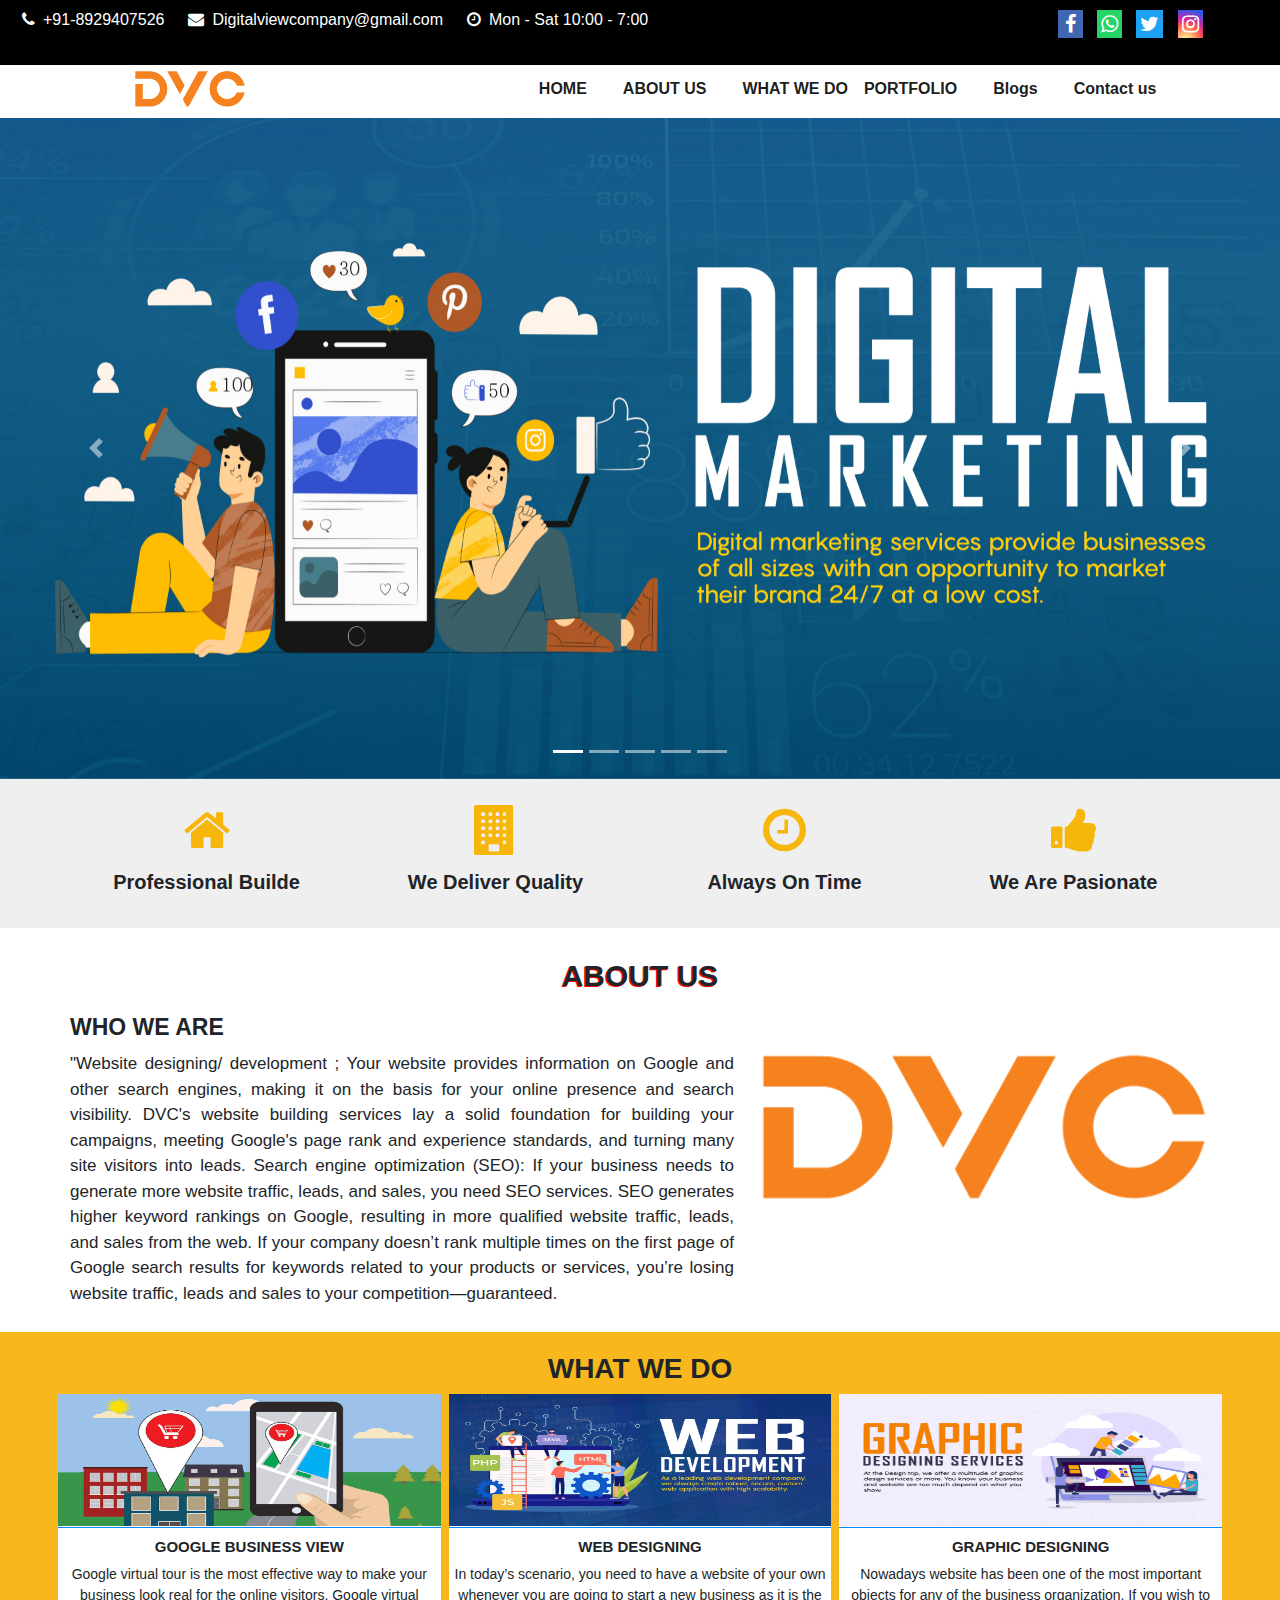
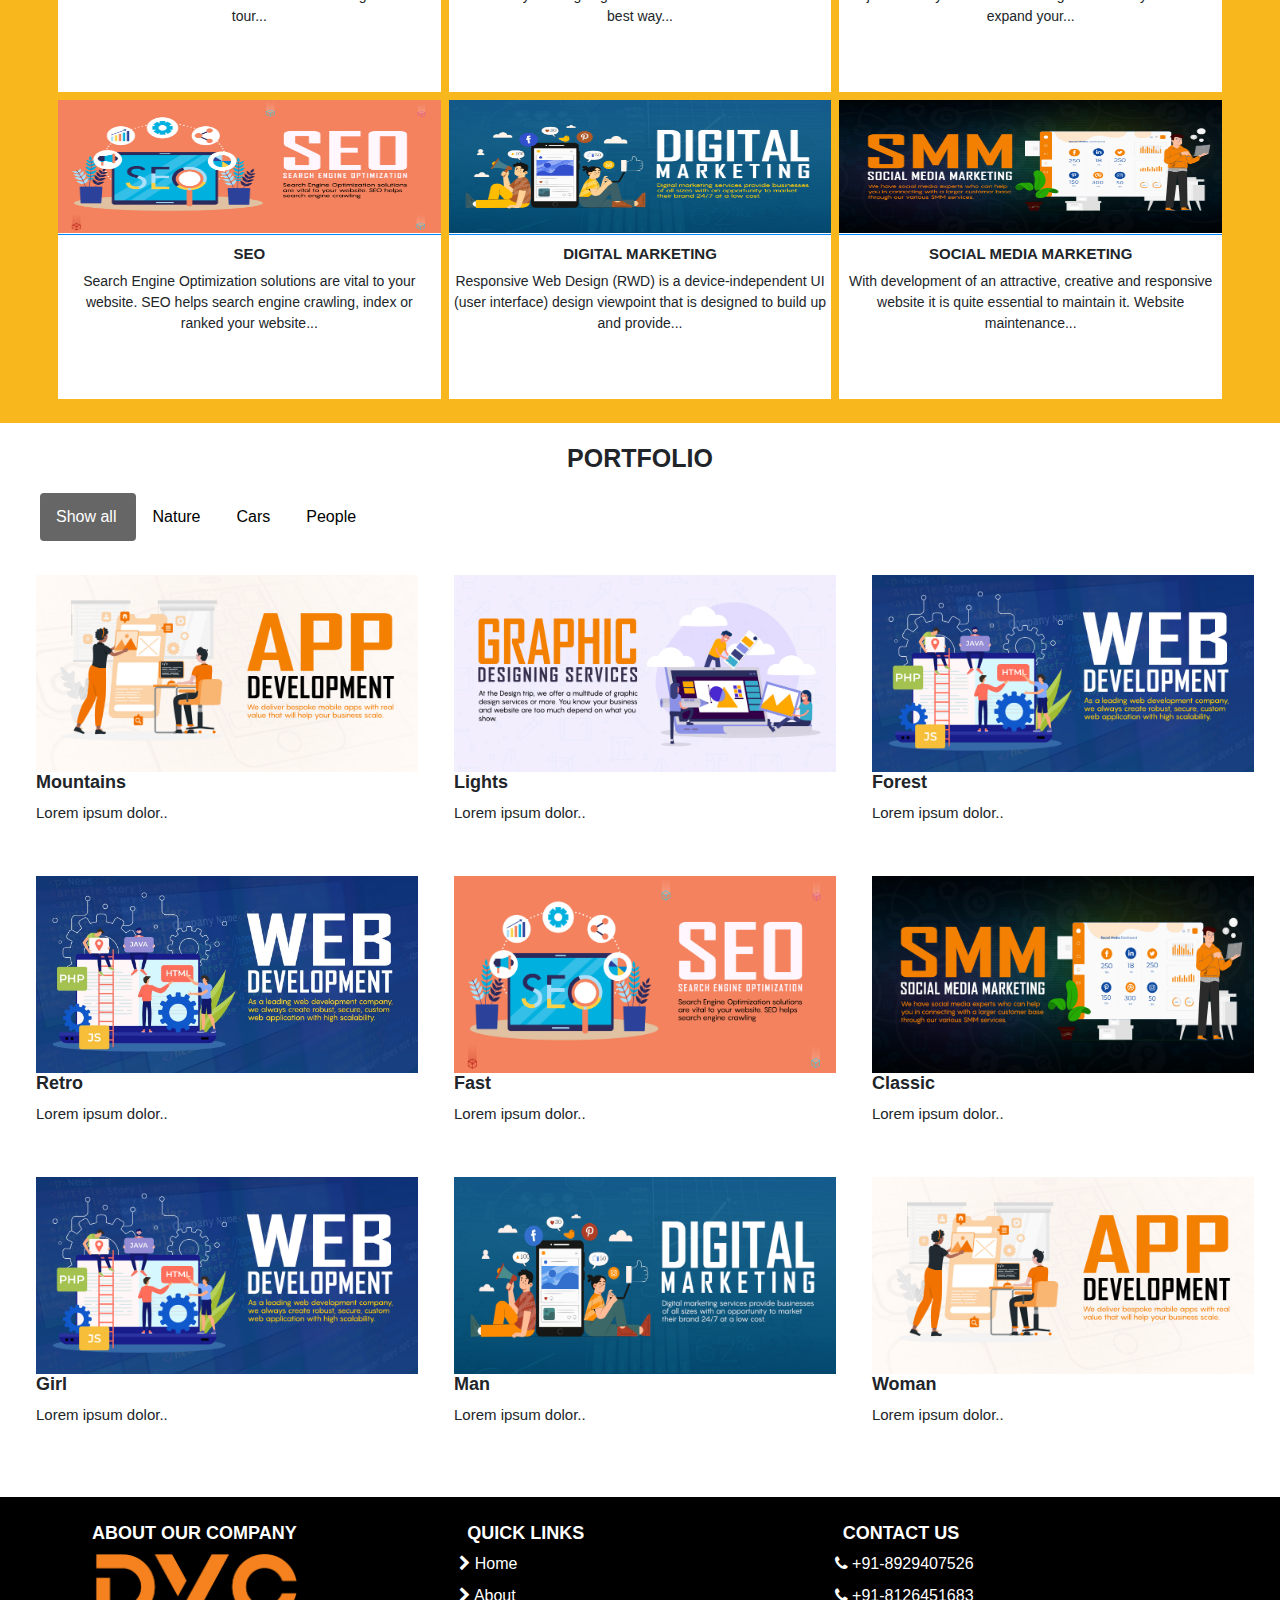
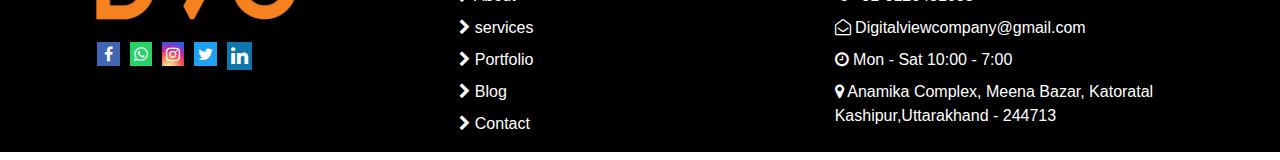
<file: index.html>
<!DOCTYPE html>
<html lang="en">

<head>
    <meta charset="UTF-8">
    <meta http-equiv="X-UA-Compatible" content="IE=edge">
    <meta name="viewport" content="width=device-width, initial-scale=1.0">
    <title>Digital View Company</title>
    <link rel="icon" href="img\dvc-logo-1.png">
    <link rel="stylesheet" href="https://cdnjs.cloudflare.com/ajax/libs/font-awesome/4.7.0/css/font-awesome.min.css">
    <!-- <link rel="stylesheet" href="https://cdnjs.cloudflare.com/ajax/libs/font-awesome/6.0.0-beta3/css/all.min.css"> -->
    <link rel="stylesheet" href="https://unpkg.com/aos@next/dist/aos.css" />
    <link rel="stylesheet" href="css\bootstrap.css">
    <link rel="stylesheet" href="css\style.css">
    <link rel="stylesheet" href="css\style-media.css">
</head>

<body>
    <!------------------- top contact------------------- -->
    <div class="container-fluid fixed-top pt-2 top-con">
        <div class="row d-flex">
            <div class="col contact1">
                <p>
                    <span class="pr-4"><a href=""><i class="fa fa-phone mr-2"></i>+91-8929407526</a></span>
                    <span class="pr-4"><a href=""><i class="fa fa-envelope mr-2"></i>Digitalviewcompany@gmail.com</a></span>
                    <span><a href=""><i class="fa fa-clock-o mr-2"></i>Mon - Sat 10:00 - 7:00 </a></span>
                </p>
            </div>
            <div class="col contact2">
                <p>
                    <span class="px-3"><a href=""><i class="fa fa-facebook-f"></i></a></span>
                    <span class="px-3"><a href=""><i class="fa fa-whatsapp"></i></a></span>
                    <span class="px-3"><a href=""><i class="fa fa-twitter"></i></a></span>
                    <span class="px-3"><a href=""><i class="fa fa-instagram"></i></a></span>
                    <span class="px-3"><a href=""><i class="fa fa-linkedin-in"></i></a></span>
                </p>
            </div>
        </div>
        <div class="row hidden-row">
            <p class="contact-icon">
                <span><i class="fa fa-facebook-f"></i></span>
                <span><i class="fa fa-whatsapp"></i></span>
                <span><i class="fa fa-twitter"></i></span>
                <span><i class="fa fa-instagram"></i></span>
                <span><i class="fa fa-linkedin-in"></i></span>
            </p>
        </div>
    </div>
    <!-------------- navbar ------------------------->
    <nav class="navbar fixed-top navbar-expand-lg navbar-light p-0 d-flex">
        <a class="navbar-brand" href="index.html"><img src="img\dvc-logo-1.png"></a>
        <button class="navbar-toggler" type="button" data-toggle="collapse" data-target="#navbarNavDropdown" aria-controls="navbarNavDropdown" aria-expanded="false" aria-label="Toggle navigation">
          <span class="navbar-toggler-icon"></span>
        </button>
        <div class="collapse navbar-collapse" id="navbarNavDropdown" style="width: 70%;">
            <ul class="navbar-nav">
                <li class="nav-item active navv-li">
                    <a class="nav-link" href="index.html">HOME <span class="sr-only">(current)</span></a>
                </li>
                <li class="nav-item active navv-li">
                    <a class="nav-link" href="about.html">ABOUT US</a>
                </li>
                <li class="nav-item active navv-li">
                    <a class="nav-link" href="what-we-do.html">WHAT WE DO</a>
                </li>
                <li class="nav-item active navv-lir">
                    <a class="nav-link" href="portfolio.html">PORTFOLIO</a>
                </li>
                <li class="nav-item active navv-li">
                    <a class="nav-link" href="Blogs.html">Blogs</a>
                </li>
                <li class="nav-item active navv-li">
                    <a class="nav-link" href="contactus.html">Contact us</a>
                </li>
            </ul>
        </div>
    </nav>
    <!-- ------------------ sliders ------------------->
    <div id="carouselExampleIndicators" class="carousel slide" data-ride="carousel">
        <ol class="carousel-indicators">
            <li data-target="#carouselExampleIndicators" data-slide-to="0" class="active"></li>
            <li data-target="#carouselExampleIndicators" data-slide-to="1"></li>
            <li data-target="#carouselExampleIndicators" data-slide-to="2"></li>
            <li data-target="#carouselExampleIndicators" data-slide-to="3"></li>
            <li data-target="#carouselExampleIndicators" data-slide-to="4"></li>
            <!-- <li data-target="#carouselExampleIndicators" data-slide-to="5"></li> -->
        </ol>
        <div class="carousel-inner">
            <div class="carousel-item active">
                <img class="d-block w-100" src="img\dm.jpg" alt="First slide">
            </div>
            <div class="carousel-item">
                <img class="d-block w-100" src="img\gd.jpg" alt="Second slide">
            </div>
            <div class="carousel-item">
                <img class="d-block w-100" src="img\seo2.jpg" alt="Third slide">
            </div>
            <div class="carousel-item">
                <img class="d-block w-100" src="img\smm.jpg" alt="Fourth slide slide">
            </div>
            <div class="carousel-item ">
                <img class="d-block w-100" src="img\app.jpg" alt="Fifth slide">
            </div>
            <!-- <div class="carousel-item active">
                <img class="d-block w-100" src="img\dm.jpg" alt="First slide">
            </div> -->
        </div>
        <a class="carousel-control-prev" href="#carouselExampleIndicators" role="button" data-slide="prev">
            <span class="carousel-control-prev-icon" aria-hidden="true"></span>
            <span class="sr-only">Previous</span>
        </a>
        <a class="carousel-control-next" href="#carouselExampleIndicators" role="button" data-slide="next">
            <span class="carousel-control-next-icon" aria-hidden="true"></span>
            <span class="sr-only">Next</span>
        </a>
    </div>
    <!------------------- icons below sliders------------------------ -->
    <div class="container-fluid below-slider-icons">
        <div class="container">
            <div class="row d-flex">
                <div class="col">
                    <i class="fa fa-home"></i>
                    <h4>Professional Builde</h4>
                </div>
                <div class="col">
                    <i class="fa fa-building"></i>
                    <h4>We Deliver Quality</h4>
                </div>
                <div class="col">
                    <i class="fa fa-clock-o"></i>
                    <h4>Always On Time</h4>
                </div>
                <div class="col">
                    <i class="fa fa-thumbs-up"></i>
                    <h4>We Are Pasionate</h4>
                </div>
            </div>
        </div>
    </div>
    <!----------------------- About us ------------------------->
    <div class="container-fluid about-contf">
        <div class="container about-c">
            <h4>ABOUT US</h4>
            <h2>WHO WE ARE</h2>
            <p class="lagre-screen">
                <img src="img\dvc-logo-1.png" alt=""> "Website designing/ development ; Your website provides information on Google and other search engines, making it on the basis for your online presence and search visibility. DVC's website building
                services lay a solid foundation for building your campaigns, meeting Google's page rank and experience standards, and turning many site visitors into leads. Search engine optimization (SEO): If your business needs to generate more website
                traffic, leads, and sales, you need SEO services. SEO generates higher keyword rankings on Google, resulting in more qualified website traffic, leads, and sales from the web. If your company doesn’t rank multiple times on the first page
                of Google search results for keywords related to your products or services, you’re losing website traffic, leads and sales to your competition—guaranteed.
            </p>
            <div class="row small-screen">
                <!-- <div class="col-md-6 sm1">
                    <img src="img\dvc-logo-1.png" alt="">
                </div> -->
                <div class="col-md-12 sm2">
                    <p>"Website designing/ development ; Your website provides information on Google and other search engines, making it on the basis for your online presence and search visibility. DVC's website building services lay a solid foundation for
                        building your campaigns, meeting Google's page rank and experience standards, and turning many site visitors into leads. Search engine optimization (SEO): If your business needs to generate more website traffic, leads, and sales,
                        you need SEO services. SEO generates higher keyword rankings on Google, resulting in more qualified website traffic, leads, and sales from the web. If your company doesn’t rank multiple times on the first page of Google search
                        results for keywords related to your products or services, you’re losing website traffic, leads and sales to your competition—guaranteed.
                    </p>
                </div>
            </div>
        </div>
    </div>
    <!-- ----------what we do----------------------------- -->
    <div class="container-fluid what-we-do">
        <div class="container">
            <h4>WHAT WE DO</h4>
            <div class="row what-we what-we1 gx-4 mb-3">
                <div class="col px-0">
                    <img src="img\map.jpg" alt="">
                    <h2>GOOGLE BUSINESS VIEW</h2>
                    <p>Google virtual tour is the most effective way to make your business look real for the online visitors. Google virtual tour...</p>
                </div>
                <div class="col  px-0">
                    <img src="img\IMG-20220203-WA0001.jpg" alt="">
                    <h2>WEB DESIGNING</h2>
                    <p>In today’s scenario, you need to have a website of your own whenever you are going to start a new business as it is the best way...</p>
                </div>
                <div class="col  px-0">
                    <img src="img\gd.jpg" alt="">
                    <h2>GRAPHIC DESIGNING</h2>
                    <p>Nowadays website has been one of the most important objects for any of the business organization. If you wish to expand your...

                    </p>
                </div>
            </div>
            <div class="row what-we gx-4">
                <div class="col  px-0">
                    <img src="img\seo2.jpg" alt="">
                    <h2>SEO</h2>
                    <p>Search Engine Optimization solutions are vital to your website. SEO helps search engine crawling, index or ranked your website...</p>
                </div>
                <div class="col  px-0">
                    <img src="img\dm.jpg" alt="">
                    <h2>DIGITAL MARKETING</h2>
                    <p>Responsive Web Design (RWD) is a device-independent UI (user interface) design viewpoint that is designed to build up and provide...</p>
                </div>
                <div class="col px-0">
                    <img src="img\smm.jpg" alt="">
                    <h2>SOCIAL MEDIA MARKETING</h2>
                    <p>
                        With development of an attractive, creative and responsive website it is quite essential to maintain it. Website maintenance...

                    </p>
                </div>
            </div>
        </div>
    </div>
    <!----------------- gallery----------------- -->
    <div class="container-fluid px-5 gallery">
        <h2>PORTFOLIO</h2>
        <div id="myBtnContainer">
            <button class="btn active" onclick="filterSelection('all')"> Show all</button>
            <button class="btn" onclick="filterSelection('nature')"> Nature</button>
            <button class="btn" onclick="filterSelection('cars')"> Cars</button>
            <button class="btn" onclick="filterSelection('people')"> People</button>
        </div>

        <!-- Portfolio Gallery Grid -->
        <div class="row Portfolio-Gallery">
            <div class="column nature">
                <div class="content">
                    <img src="img\app.jpg" alt="Mountains" style="width:100%">
                    <h4>Mountains</h4>
                    <p>Lorem ipsum dolor..</p>
                </div>
            </div>
            <div class="column nature">
                <div class="content">
                    <img src="img\gd.jpg" alt="Lights" style="width:100%">
                    <h4>Lights</h4>
                    <p>Lorem ipsum dolor..</p>
                </div>
            </div>
            <div class="column nature">
                <div class="content">
                    <img src="img\wd2.jpg" alt="Nature" style="width:100%">
                    <h4>Forest</h4>
                    <p>Lorem ipsum dolor..</p>
                </div>
            </div>

            <div class="column cars">
                <div class="content">
                    <img src="img\IMG-20220203-WA0001.jpg" alt="Car" style="width:100%">
                    <h4>Retro</h4>
                    <p>Lorem ipsum dolor..</p>
                </div>
            </div>
            <div class="column cars">
                <div class="content">
                    <img src="img\seo2.jpg" alt="Car" style="width:100%">
                    <h4>Fast</h4>
                    <p>Lorem ipsum dolor..</p>
                </div>
            </div>
            <div class="column cars">
                <div class="content">
                    <img src="img\smm.jpg" alt="Car" style="width:100%">
                    <h4>Classic</h4>
                    <p>Lorem ipsum dolor..</p>
                </div>
            </div>

            <div class="column people">
                <div class="content">
                    <img src="img\wd2.jpg" alt="People" style="width:100%">
                    <h4>Girl</h4>
                    <p>Lorem ipsum dolor..</p>
                </div>
            </div>
            <div class="column people">
                <div class="content">
                    <img src="img\dm-2.jpg" alt="People" style="width:100%">
                    <h4>Man</h4>
                    <p>Lorem ipsum dolor..</p>
                </div>
            </div>
            <div class="column people">
                <div class="content">
                    <img src="img\app.jpg" alt="People" style="width:100%">
                    <h4>Woman</h4>
                    <p>Lorem ipsum dolor..</p>
                </div>
            </div>
            <!-- END GRID -->
        </div>
    </div>
    <!------------------------- FOOTER------------------ -->
    <div class="container-fluid foot">
        <div class="container">
            <div class="row ">
                <div class="col-md-4 fabout">
                    <h6>ABOUT OUR COMPANY</h6>
                    <img src="img\dvc-logo-1.png" width="90%">
                    <div class="social-icons">
                        <a href="#"> <i class="fa fa-facebook-f"></i></a>
                        <a href="#"> <i class="fa fa-whatsapp"></i></a>
                        <a href="#"> <i class="fa fa-instagram"></i></a>
                        <a href="#"> <i class="fa fa-twitter"></i></a>
                        <a href="#"> <i class="fa fa-linkedin"></i></a>
                    </div>
                    <!-- <div class="row d-flex">
                        <div class="col">
                            <a href="#"> <i class="fa fa-facebook-f"></i></a>
                        </div>
                        <div class="col">
                            <a href="#"> <i class="fa fa-whatsapp"></i></a>
                        </div>
                        <div class="col">
                            <a href="#"> <i class="fa fa-instagram"></i>
                            </a>
                        </div>
                        <div class="col">
                            <a href="#"> <i class="fa fa-twitter"></i>
                            </a>
                        </div>
                        <div class="col">
                            <a href="#"> <i class="fa fa-linkedin"></i>
                            </a>
                        </div>
                    </div> -->
                </div>
                <div class="col-md-4 fabout">
                    <h6>QUICK LINKS</h6>
                    <div class="row"><a href="#"><i class="fa fa-chevron-right"></i> Home</a></div>
                    <div class="row"><a href="#"><i class="fa fa-chevron-right"></i> About</a></div>
                    <div class="row"><a href="#"><i class="fa fa-chevron-right"></i> services</a></div>
                    <div class="row"><a href="#"><i class="fa fa-chevron-right"></i> Portfolio</a></div>
                    <div class="row"> <a href="#"><i class="fa fa-chevron-right"></i> Blog</a></div>
                    <div class="row"> <a href="#"><i class="fa fa-chevron-right"></i> Contact</a></div>

                </div>
                <div class="col-md-4 fabout">
                    <h6>CONTACT US</h6>
                    <div class="row">
                        <a href="#"><i class="fa fa-phone"></i> +91-8929407526</a>
                    </div>
                    <div class="row">
                        <a href="#"><i class="fa fa-phone"></i> +91-8126451683</a>
                    </div>
                    <div class="row">
                        <a href="#"><i class="fa fa-envelope-open-o"></i> Digitalviewcompany@gmail.com</a>
                    </div>
                    <div class="row">
                        <a href="#"><i class="fa fa-clock-o"></i> Mon - Sat 10:00 - 7:00</a>
                    </div>
                    <div class="row">
                        <a href="#"><i class="fa fa-map-marker"></i> Anamika Complex, Meena Bazar, Katoratal Kashipur,Uttarakhand - 244713</a>
                    </div>
                </div>
                <!-- <div class="col-md-3 fabout">
                    <h6>HELP DESK</h6>
                    <img src="img\QR.jpg" alt="">
                </div> -->
            </div>
        </div>
    </div>
</body>
<script src="js\jquery.js"></script>
<script src="js\bootstrap.js"></script>
<script src="js\main.js"></script>

</html>
</file>
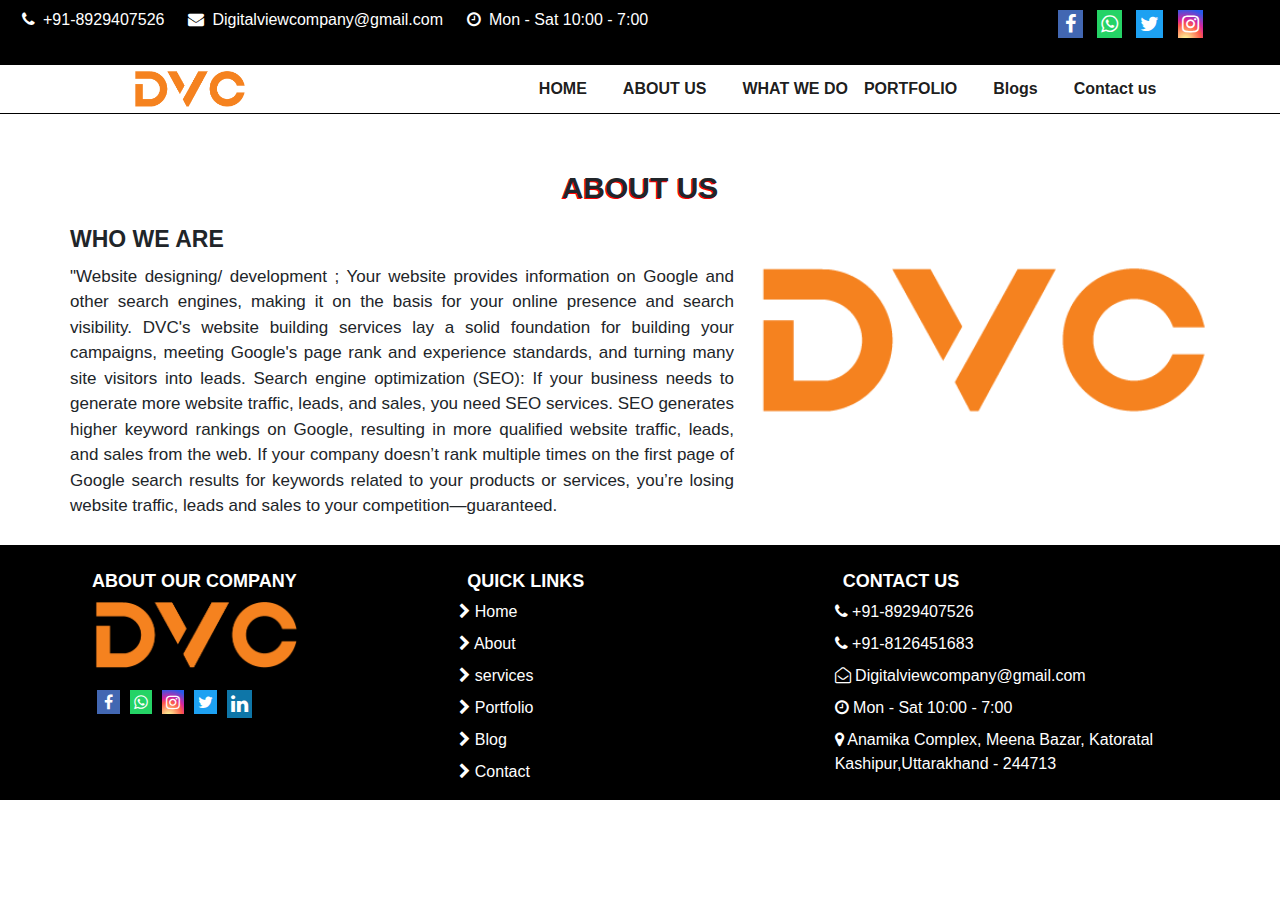
<file: about.html>
<!DOCTYPE html>
<html lang="en">

<head>
    <meta charset="UTF-8">
    <meta http-equiv="X-UA-Compatible" content="IE=edge">
    <meta name="viewport" content="width=device-width, initial-scale=1.0">
    <title>About us</title>
    <link rel="icon" href="img\dvc-logo-1.png">
    <link rel="stylesheet" href="https://cdnjs.cloudflare.com/ajax/libs/font-awesome/4.7.0/css/font-awesome.min.css">
    <!-- <link rel="stylesheet" href="https://cdnjs.cloudflare.com/ajax/libs/font-awesome/6.0.0-beta3/css/all.min.css"> -->
    <link rel="stylesheet" href="https://unpkg.com/aos@next/dist/aos.css" />
    <link rel="stylesheet" href="css\bootstrap.css">
    <link rel="stylesheet" href="css\style.css">
    <link rel="stylesheet" href="css\style-media.css">
    <link rel="stylesheet" href="css\about.css">
</head>

<body>
    <!------------------- top contact------------------- -->
    <div class="container-fluid fixed-top pt-2 top-con">
        <div class="row d-flex">
            <div class="col contact1">
                <p>
                    <span class="pr-4"><a href=""><i class="fa fa-phone mr-2"></i>+91-8929407526</a></span>
                    <span class="pr-4"><a href=""><i class="fa fa-envelope mr-2"></i>Digitalviewcompany@gmail.com</a></span>
                    <span><a href=""><i class="fa fa-clock-o mr-2"></i>Mon - Sat 10:00 - 7:00 </a></span>
                </p>
            </div>
            <div class="col contact2">
                <p>
                    <span class="px-3"><a href=""><i class="fa fa-facebook-f"></i></a></span>
                    <span class="px-3"><a href=""><i class="fa fa-whatsapp"></i></a></span>
                    <span class="px-3"><a href=""><i class="fa fa-twitter"></i></a></span>
                    <span class="px-3"><a href=""><i class="fa fa-instagram"></i></a></span>
                    <span class="px-3"><a href=""><i class="fa fa-linkedin-in"></i></a></span>
                </p>
            </div>
        </div>
        <div class="row hidden-row">
            <p class="contact-icon">
                <span><i class="fa fa-facebook-f"></i></span>
                <span><i class="fa fa-whatsapp"></i></span>
                <span><i class="fa fa-twitter"></i></span>
                <span><i class="fa fa-instagram"></i></span>
                <span><i class="fa fa-linkedin-in"></i></span>
            </p>
        </div>
    </div>
    <!-------------- navbar ------------------------->
    <nav class="navbar fixed-top navbar-expand-lg navbar-light p-0 d-flex">
        <a class="navbar-brand" href="index.html"><img src="img\dvc-logo-1.png"></a>
        <button class="navbar-toggler" type="button" data-toggle="collapse" data-target="#navbarNavDropdown" aria-controls="navbarNavDropdown" aria-expanded="false" aria-label="Toggle navigation">
          <span class="navbar-toggler-icon"></span>
        </button>
        <div class="collapse navbar-collapse" id="navbarNavDropdown" style="width: 70%;">
            <ul class="navbar-nav">
                <li class="nav-item active navv-li">
                    <a class="nav-link" href="index.html">HOME <span class="sr-only">(current)</span></a>
                </li>
                <li class="nav-item active navv-li">
                    <a class="nav-link" href="about.html">ABOUT US</a>
                </li>
                <li class="nav-item active navv-li">
                    <a class="nav-link" href="what-we-do.html">WHAT WE DO</a>
                </li>
                <li class="nav-item active navv-lir">
                    <a class="nav-link" href="portfolio.html">PORTFOLIO</a>
                </li>
                <li class="nav-item active navv-li">
                    <a class="nav-link" href="Blogs.html">Blogs</a>
                </li>
                <li class="nav-item active navv-li">
                    <a class="nav-link" href="contactus.html">Contact us</a>
                </li>
            </ul>
        </div>
    </nav>
    <!----------------------- About us ------------------------->
    <div class="container-fluid about-contf">
        <div class="container about-c">
            <h4>ABOUT US</h4>
            <h2>WHO WE ARE</h2>
            <p class="lagre-screen">
                <img src="img\dvc-logo-1.png" alt=""> "Website designing/ development ; Your website provides information on Google and other search engines, making it on the basis for your online presence and search visibility. DVC's website building
                services lay a solid foundation for building your campaigns, meeting Google's page rank and experience standards, and turning many site visitors into leads. Search engine optimization (SEO): If your business needs to generate more website
                traffic, leads, and sales, you need SEO services. SEO generates higher keyword rankings on Google, resulting in more qualified website traffic, leads, and sales from the web. If your company doesn’t rank multiple times on the first page
                of Google search results for keywords related to your products or services, you’re losing website traffic, leads and sales to your competition—guaranteed.
            </p>
            <div class="row small-screen">
                <!-- <div class="col-md-6 sm1">
                    <img src="img\dvc-logo-1.png" alt="">
                </div> -->
                <div class="col-md-12 sm2">
                    <p>"Website designing/ development ; Your website provides information on Google and other search engines, making it on the basis for your online presence and search visibility. DVC's website building services lay a solid foundation for
                        building your campaigns, meeting Google's page rank and experience standards, and turning many site visitors into leads. Search engine optimization (SEO): If your business needs to generate more website traffic, leads, and sales,
                        you need SEO services. SEO generates higher keyword rankings on Google, resulting in more qualified website traffic, leads, and sales from the web. If your company doesn’t rank multiple times on the first page of Google search
                        results for keywords related to your products or services, you’re losing website traffic, leads and sales to your competition—guaranteed.
                    </p>
                </div>
            </div>
        </div>
    </div>
    <!------------------------- FOOTER------------------ -->
    <div class="container-fluid foot">
        <div class="container">
            <div class="row ">
                <div class="col-md-4 fabout">
                    <h6>ABOUT OUR COMPANY</h6>
                    <img src="img\dvc-logo-1.png" width="90%">
                    <div class="social-icons">
                        <a href="#"> <i class="fa fa-facebook-f"></i></a>
                        <a href="#"> <i class="fa fa-whatsapp"></i></a>
                        <a href="#"> <i class="fa fa-instagram"></i></a>
                        <a href="#"> <i class="fa fa-twitter"></i></a>
                        <a href="#"> <i class="fa fa-linkedin"></i></a>
                    </div>
                    <!-- <div class="row d-flex">
                    <div class="col">
                        <a href="#"> <i class="fa fa-facebook-f"></i></a>
                    </div>
                    <div class="col">
                        <a href="#"> <i class="fa fa-whatsapp"></i></a>
                    </div>
                    <div class="col">
                        <a href="#"> <i class="fa fa-instagram"></i>
                        </a>
                    </div>
                    <div class="col">
                        <a href="#"> <i class="fa fa-twitter"></i>
                        </a>
                    </div>
                    <div class="col">
                        <a href="#"> <i class="fa fa-linkedin"></i>
                        </a>
                    </div>
                </div> -->
                </div>
                <div class="col-md-4 fabout">
                    <h6>QUICK LINKS</h6>
                    <div class="row"><a href="#"><i class="fa fa-chevron-right"></i> Home</a></div>
                    <div class="row"><a href="#"><i class="fa fa-chevron-right"></i> About</a></div>
                    <div class="row"><a href="#"><i class="fa fa-chevron-right"></i> services</a></div>
                    <div class="row"><a href="#"><i class="fa fa-chevron-right"></i> Portfolio</a></div>
                    <div class="row"> <a href="#"><i class="fa fa-chevron-right"></i> Blog</a></div>
                    <div class="row"> <a href="#"><i class="fa fa-chevron-right"></i> Contact</a></div>

                </div>
                <div class="col-md-4 fabout">
                    <h6>CONTACT US</h6>
                    <div class="row">
                        <a href="#"><i class="fa fa-phone"></i> +91-8929407526</a>
                    </div>
                    <div class="row">
                        <a href="#"><i class="fa fa-phone"></i> +91-8126451683</a>
                    </div>
                    <div class="row">
                        <a href="#"><i class="fa fa-envelope-open-o"></i> Digitalviewcompany@gmail.com</a>
                    </div>
                    <div class="row">
                        <a href="#"><i class="fa fa-clock-o"></i> Mon - Sat 10:00 - 7:00</a>
                    </div>
                    <div class="row">
                        <a href="#"><i class="fa fa-map-marker"></i> Anamika Complex, Meena Bazar, Katoratal Kashipur,Uttarakhand - 244713</a>
                    </div>
                </div>
                <!-- <div class="col-md-3 fabout">
                <h6>HELP DESK</h6>
                <img src="img\QR.jpg" alt="">
            </div> -->
            </div>
        </div>
    </div>
</body>
<script src="js\jquery.js"></script>
<script src="js\bootstrap.js"></script>
<script src="js\main.js"></script>

</html>
</file>
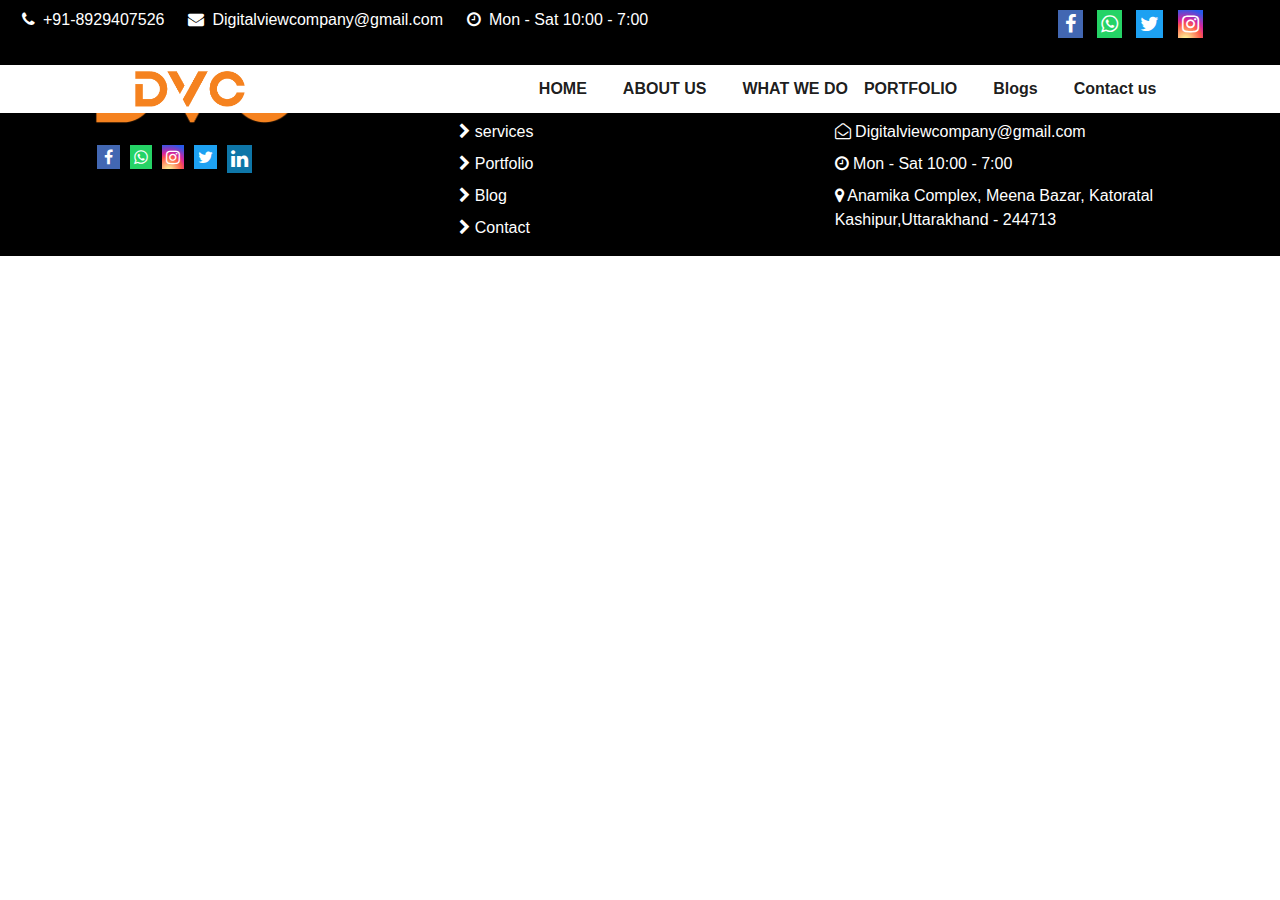
<file: contactus.html>
<!DOCTYPE html>
<html lang="en">

<head>
    <meta charset="UTF-8">
    <meta http-equiv="X-UA-Compatible" content="IE=edge">
    <meta name="viewport" content="width=device-width, initial-scale=1.0">
    <title>Contact us</title>
    <link rel="icon" href="img\dvc-logo-1.png">
    <link rel="stylesheet" href="https://cdnjs.cloudflare.com/ajax/libs/font-awesome/4.7.0/css/font-awesome.min.css">
    <!-- <link rel="stylesheet" href="https://cdnjs.cloudflare.com/ajax/libs/font-awesome/6.0.0-beta3/css/all.min.css"> -->
    <link rel="stylesheet" href="https://unpkg.com/aos@next/dist/aos.css" />
    <link rel="stylesheet" href="css\bootstrap.css">
    <link rel="stylesheet" href="css\style.css">
    <link rel="stylesheet" href="css\style-media.css">
</head>

<body>
    <!------------------- top contact------------------- -->
    <div class="container-fluid fixed-top pt-2 top-con">
        <div class="row d-flex">
            <div class="col contact1">
                <p>
                    <span class="pr-4"><a href=""><i class="fa fa-phone mr-2"></i>+91-8929407526</a></span>
                    <span class="pr-4"><a href=""><i class="fa fa-envelope mr-2"></i>Digitalviewcompany@gmail.com</a></span>
                    <span><a href=""><i class="fa fa-clock-o mr-2"></i>Mon - Sat 10:00 - 7:00 </a></span>
                </p>
            </div>
            <div class="col contact2">
                <p>
                    <span class="px-3"><a href=""><i class="fa fa-facebook-f"></i></a></span>
                    <span class="px-3"><a href=""><i class="fa fa-whatsapp"></i></a></span>
                    <span class="px-3"><a href=""><i class="fa fa-twitter"></i></a></span>
                    <span class="px-3"><a href=""><i class="fa fa-instagram"></i></a></span>
                    <span class="px-3"><a href=""><i class="fa fa-linkedin-in"></i></a></span>
                </p>
            </div>
        </div>
        <div class="row hidden-row">
            <p class="contact-icon">
                <span><i class="fa fa-facebook-f"></i></span>
                <span><i class="fa fa-whatsapp"></i></span>
                <span><i class="fa fa-twitter"></i></span>
                <span><i class="fa fa-instagram"></i></span>
                <span><i class="fa fa-linkedin-in"></i></span>
            </p>
        </div>
    </div>
    <!-------------- navbar ------------------------->
    <nav class="navbar fixed-top navbar-expand-lg navbar-light p-0 d-flex">
        <a class="navbar-brand" href="index.html"><img src="img\dvc-logo-1.png"></a>
        <button class="navbar-toggler" type="button" data-toggle="collapse" data-target="#navbarNavDropdown" aria-controls="navbarNavDropdown" aria-expanded="false" aria-label="Toggle navigation">
          <span class="navbar-toggler-icon"></span>
        </button>
        <div class="collapse navbar-collapse" id="navbarNavDropdown" style="width: 70%;">
            <ul class="navbar-nav">
                <li class="nav-item active navv-li">
                    <a class="nav-link" href="index.html">HOME <span class="sr-only">(current)</span></a>
                </li>
                <li class="nav-item active navv-li">
                    <a class="nav-link" href="about.html">ABOUT US</a>
                </li>
                <li class="nav-item active navv-li">
                    <a class="nav-link" href="what-we-do.html">WHAT WE DO</a>
                </li>
                <li class="nav-item active navv-lir">
                    <a class="nav-link" href="portfolio.html">PORTFOLIO</a>
                </li>
                <li class="nav-item active navv-li">
                    <a class="nav-link" href="Blogs.html">Blogs</a>
                </li>
                <li class="nav-item active navv-li">
                    <a class="nav-link" href="contactus.html">Contact us</a>
                </li>
            </ul>
        </div>
    </nav>
    <!------------------------- FOOTER------------------ -->
    <div class="container-fluid foot">
        <div class="container">
            <div class="row ">
                <div class="col-md-4 fabout">
                    <h6>ABOUT OUR COMPANY</h6>
                    <img src="img\dvc-logo-1.png" width="90%">
                    <div class="social-icons">
                        <a href="#"> <i class="fa fa-facebook-f"></i></a>
                        <a href="#"> <i class="fa fa-whatsapp"></i></a>
                        <a href="#"> <i class="fa fa-instagram"></i></a>
                        <a href="#"> <i class="fa fa-twitter"></i></a>
                        <a href="#"> <i class="fa fa-linkedin"></i></a>
                    </div>
                    <!-- <div class="row d-flex">
                        <div class="col">
                            <a href="#"> <i class="fa fa-facebook-f"></i></a>
                        </div>
                        <div class="col">
                            <a href="#"> <i class="fa fa-whatsapp"></i></a>
                        </div>
                        <div class="col">
                            <a href="#"> <i class="fa fa-instagram"></i>
                            </a>
                        </div>
                        <div class="col">
                            <a href="#"> <i class="fa fa-twitter"></i>
                            </a>
                        </div>
                        <div class="col">
                            <a href="#"> <i class="fa fa-linkedin"></i>
                            </a>
                        </div>
                    </div> -->
                </div>
                <div class="col-md-4 fabout">
                    <h6>QUICK LINKS</h6>
                    <div class="row"><a href="#"><i class="fa fa-chevron-right"></i> Home</a></div>
                    <div class="row"><a href="#"><i class="fa fa-chevron-right"></i> About</a></div>
                    <div class="row"><a href="#"><i class="fa fa-chevron-right"></i> services</a></div>
                    <div class="row"><a href="#"><i class="fa fa-chevron-right"></i> Portfolio</a></div>
                    <div class="row"> <a href="#"><i class="fa fa-chevron-right"></i> Blog</a></div>
                    <div class="row"> <a href="#"><i class="fa fa-chevron-right"></i> Contact</a></div>

                </div>
                <div class="col-md-4 fabout">
                    <h6>CONTACT US</h6>
                    <div class="row">
                        <a href="#"><i class="fa fa-phone"></i> +91-8929407526</a>
                    </div>
                    <div class="row">
                        <a href="#"><i class="fa fa-phone"></i> +91-8126451683</a>
                    </div>
                    <div class="row">
                        <a href="#"><i class="fa fa-envelope-open-o"></i> Digitalviewcompany@gmail.com</a>
                    </div>
                    <div class="row">
                        <a href="#"><i class="fa fa-clock-o"></i> Mon - Sat 10:00 - 7:00</a>
                    </div>
                    <div class="row">
                        <a href="#"><i class="fa fa-map-marker"></i> Anamika Complex, Meena Bazar, Katoratal Kashipur,Uttarakhand - 244713</a>
                    </div>
                </div>
                <!-- <div class="col-md-3 fabout">
                    <h6>HELP DESK</h6>
                    <img src="img\QR.jpg" alt="">
                </div> -->
            </div>
        </div>
    </div>
</body>
<script src="js\jquery.js"></script>
<script src="js\bootstrap.js"></script>
<script src="js\main.js"></script>

</html>
</file>
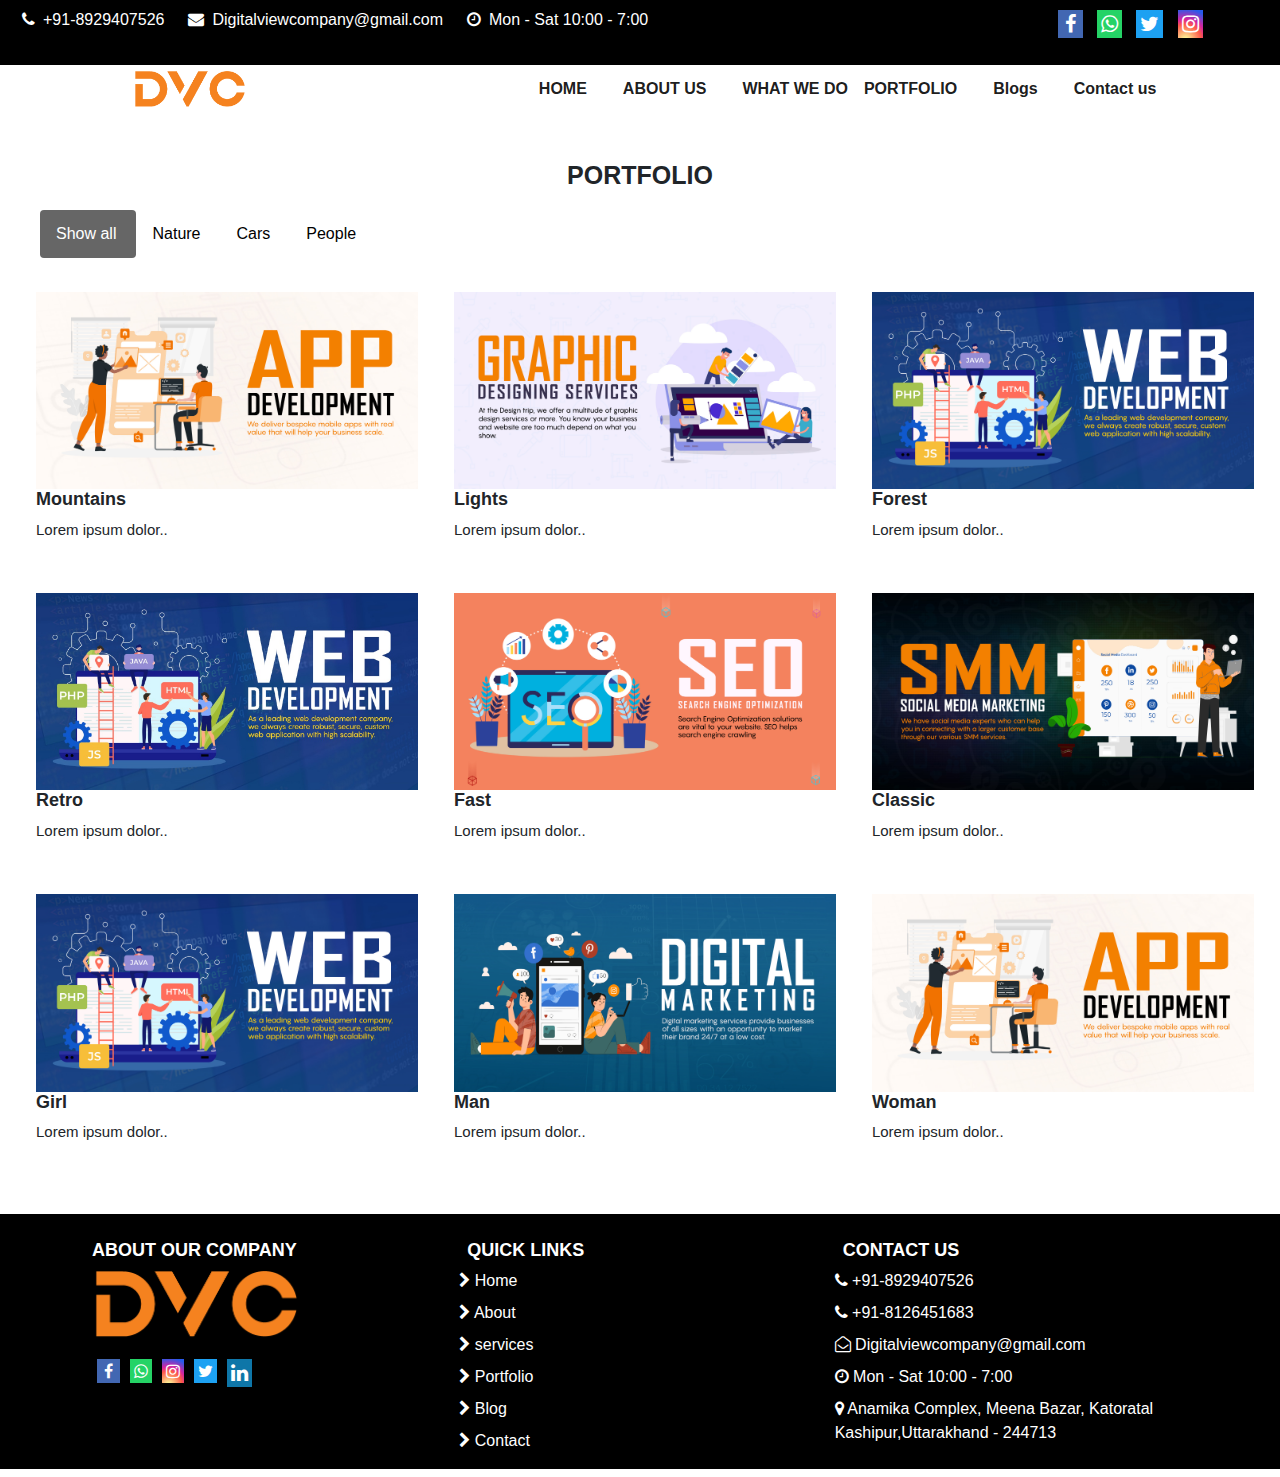
<file: portfolio.html>
<!DOCTYPE html>
<html lang="en">

<head>
    <meta charset="UTF-8">
    <meta http-equiv="X-UA-Compatible" content="IE=edge">
    <meta name="viewport" content="width=device-width, initial-scale=1.0">
    <title>Portfolio</title>
    <link rel="icon" href="img\dvc-logo-1.png">
    <link rel="stylesheet" href="https://cdnjs.cloudflare.com/ajax/libs/font-awesome/4.7.0/css/font-awesome.min.css">
    <!-- <link rel="stylesheet" href="https://cdnjs.cloudflare.com/ajax/libs/font-awesome/6.0.0-beta3/css/all.min.css"> -->
    <link rel="stylesheet" href="https://unpkg.com/aos@next/dist/aos.css" />
    <link rel="stylesheet" href="css\bootstrap.css">
    <link rel="stylesheet" href="css\style.css">
    <link rel="stylesheet" href="css\style-media.css">
    <link rel="stylesheet" href="css\portfolio.css">
</head>

<body>
    <!------------------- top contact------------------- -->
    <div class="container-fluid fixed-top pt-2 top-con">
        <div class="row d-flex">
            <div class="col contact1">
                <p>
                    <span class="pr-4"><a href=""><i class="fa fa-phone mr-2"></i>+91-8929407526</a></span>
                    <span class="pr-4"><a href=""><i class="fa fa-envelope mr-2"></i>Digitalviewcompany@gmail.com</a></span>
                    <span><a href=""><i class="fa fa-clock-o mr-2"></i>Mon - Sat 10:00 - 7:00 </a></span>
                </p>
            </div>
            <div class="col contact2">
                <p>
                    <span class="px-3"><a href=""><i class="fa fa-facebook-f"></i></a></span>
                    <span class="px-3"><a href=""><i class="fa fa-whatsapp"></i></a></span>
                    <span class="px-3"><a href=""><i class="fa fa-twitter"></i></a></span>
                    <span class="px-3"><a href=""><i class="fa fa-instagram"></i></a></span>
                    <span class="px-3"><a href=""><i class="fa fa-linkedin-in"></i></a></span>
                </p>
            </div>
        </div>
        <div class="row hidden-row">
            <p class="contact-icon">
                <span><i class="fa fa-facebook-f"></i></span>
                <span><i class="fa fa-whatsapp"></i></span>
                <span><i class="fa fa-twitter"></i></span>
                <span><i class="fa fa-instagram"></i></span>
                <span><i class="fa fa-linkedin-in"></i></span>
            </p>
        </div>
    </div>
    <!-------------- navbar ------------------------->
    <nav class="navbar fixed-top navbar-expand-lg navbar-light p-0 d-flex">
        <a class="navbar-brand" href="index.html"><img src="img\dvc-logo-1.png"></a>
        <button class="navbar-toggler" type="button" data-toggle="collapse" data-target="#navbarNavDropdown" aria-controls="navbarNavDropdown" aria-expanded="false" aria-label="Toggle navigation">
          <span class="navbar-toggler-icon"></span>
        </button>
        <div class="collapse navbar-collapse" id="navbarNavDropdown" style="width: 70%;">
            <ul class="navbar-nav">
                <li class="nav-item active navv-li">
                    <a class="nav-link" href="index.html">HOME <span class="sr-only">(current)</span></a>
                </li>
                <li class="nav-item active navv-li">
                    <a class="nav-link" href="about.html">ABOUT US</a>
                </li>
                <li class="nav-item active navv-li">
                    <a class="nav-link" href="what-we-do.html">WHAT WE DO</a>
                </li>
                <li class="nav-item active navv-lir">
                    <a class="nav-link" href="portfolio.html">PORTFOLIO</a>
                </li>
                <li class="nav-item active navv-li">
                    <a class="nav-link" href="Blogs.html">Blogs</a>
                </li>
                <li class="nav-item active navv-li">
                    <a class="nav-link" href="contactus.html">Contact us</a>
                </li>
            </ul>
        </div>
    </nav>
    <!----------------- gallery----------------- -->
    <div class="container-fluid px-5 gallery">
        <h2>PORTFOLIO</h2>
        <div id="myBtnContainer">
            <button class="btn active" onclick="filterSelection('all')"> Show all</button>
            <button class="btn" onclick="filterSelection('nature')"> Nature</button>
            <button class="btn" onclick="filterSelection('cars')"> Cars</button>
            <button class="btn" onclick="filterSelection('people')"> People</button>
        </div>

        <!-- Portfolio Gallery Grid -->
        <div class="row Portfolio-Gallery">
            <div class="column nature">
                <div class="content">
                    <img src="img\app.jpg" alt="Mountains" style="width:100%">
                    <h4>Mountains</h4>
                    <p>Lorem ipsum dolor..</p>
                </div>
            </div>
            <div class="column nature">
                <div class="content">
                    <img src="img\gd.jpg" alt="Lights" style="width:100%">
                    <h4>Lights</h4>
                    <p>Lorem ipsum dolor..</p>
                </div>
            </div>
            <div class="column nature">
                <div class="content">
                    <img src="img\wd2.jpg" alt="Nature" style="width:100%">
                    <h4>Forest</h4>
                    <p>Lorem ipsum dolor..</p>
                </div>
            </div>

            <div class="column cars">
                <div class="content">
                    <img src="img\IMG-20220203-WA0001.jpg" alt="Car" style="width:100%">
                    <h4>Retro</h4>
                    <p>Lorem ipsum dolor..</p>
                </div>
            </div>
            <div class="column cars">
                <div class="content">
                    <img src="img\seo2.jpg" alt="Car" style="width:100%">
                    <h4>Fast</h4>
                    <p>Lorem ipsum dolor..</p>
                </div>
            </div>
            <div class="column cars">
                <div class="content">
                    <img src="img\smm.jpg" alt="Car" style="width:100%">
                    <h4>Classic</h4>
                    <p>Lorem ipsum dolor..</p>
                </div>
            </div>

            <div class="column people">
                <div class="content">
                    <img src="img\wd2.jpg" alt="People" style="width:100%">
                    <h4>Girl</h4>
                    <p>Lorem ipsum dolor..</p>
                </div>
            </div>
            <div class="column people">
                <div class="content">
                    <img src="img\dm-2.jpg" alt="People" style="width:100%">
                    <h4>Man</h4>
                    <p>Lorem ipsum dolor..</p>
                </div>
            </div>
            <div class="column people">
                <div class="content">
                    <img src="img\app.jpg" alt="People" style="width:100%">
                    <h4>Woman</h4>
                    <p>Lorem ipsum dolor..</p>
                </div>
            </div>
            <!-- END GRID -->
        </div>
    </div>
    <!------------------------- FOOTER------------------ -->
    <div class="container-fluid foot">
        <div class="container">
            <div class="row ">
                <div class="col-md-4 fabout">
                    <h6>ABOUT OUR COMPANY</h6>
                    <img src="img\dvc-logo-1.png" width="90%">
                    <div class="social-icons">
                        <a href="#"> <i class="fa fa-facebook-f"></i></a>
                        <a href="#"> <i class="fa fa-whatsapp"></i></a>
                        <a href="#"> <i class="fa fa-instagram"></i></a>
                        <a href="#"> <i class="fa fa-twitter"></i></a>
                        <a href="#"> <i class="fa fa-linkedin"></i></a>
                    </div>
                    <!-- <div class="row d-flex">
                        <div class="col">
                            <a href="#"> <i class="fa fa-facebook-f"></i></a>
                        </div>
                        <div class="col">
                            <a href="#"> <i class="fa fa-whatsapp"></i></a>
                        </div>
                        <div class="col">
                            <a href="#"> <i class="fa fa-instagram"></i>
                            </a>
                        </div>
                        <div class="col">
                            <a href="#"> <i class="fa fa-twitter"></i>
                            </a>
                        </div>
                        <div class="col">
                            <a href="#"> <i class="fa fa-linkedin"></i>
                            </a>
                        </div>
                    </div> -->
                </div>
                <div class="col-md-4 fabout">
                    <h6>QUICK LINKS</h6>
                    <div class="row"><a href="#"><i class="fa fa-chevron-right"></i> Home</a></div>
                    <div class="row"><a href="#"><i class="fa fa-chevron-right"></i> About</a></div>
                    <div class="row"><a href="#"><i class="fa fa-chevron-right"></i> services</a></div>
                    <div class="row"><a href="#"><i class="fa fa-chevron-right"></i> Portfolio</a></div>
                    <div class="row"> <a href="#"><i class="fa fa-chevron-right"></i> Blog</a></div>
                    <div class="row"> <a href="#"><i class="fa fa-chevron-right"></i> Contact</a></div>

                </div>
                <div class="col-md-4 fabout">
                    <h6>CONTACT US</h6>
                    <div class="row">
                        <a href="#"><i class="fa fa-phone"></i> +91-8929407526</a>
                    </div>
                    <div class="row">
                        <a href="#"><i class="fa fa-phone"></i> +91-8126451683</a>
                    </div>
                    <div class="row">
                        <a href="#"><i class="fa fa-envelope-open-o"></i> Digitalviewcompany@gmail.com</a>
                    </div>
                    <div class="row">
                        <a href="#"><i class="fa fa-clock-o"></i> Mon - Sat 10:00 - 7:00</a>
                    </div>
                    <div class="row">
                        <a href="#"><i class="fa fa-map-marker"></i> Anamika Complex, Meena Bazar, Katoratal Kashipur,Uttarakhand - 244713</a>
                    </div>
                </div>
                <!-- <div class="col-md-3 fabout">
                    <h6>HELP DESK</h6>
                    <img src="img\QR.jpg" alt="">
                </div> -->
            </div>
        </div>
    </div>
</body>
<script src="js\jquery.js"></script>
<script src="js\bootstrap.js"></script>
<script src="js\main.js"></script>

</html>
</file>
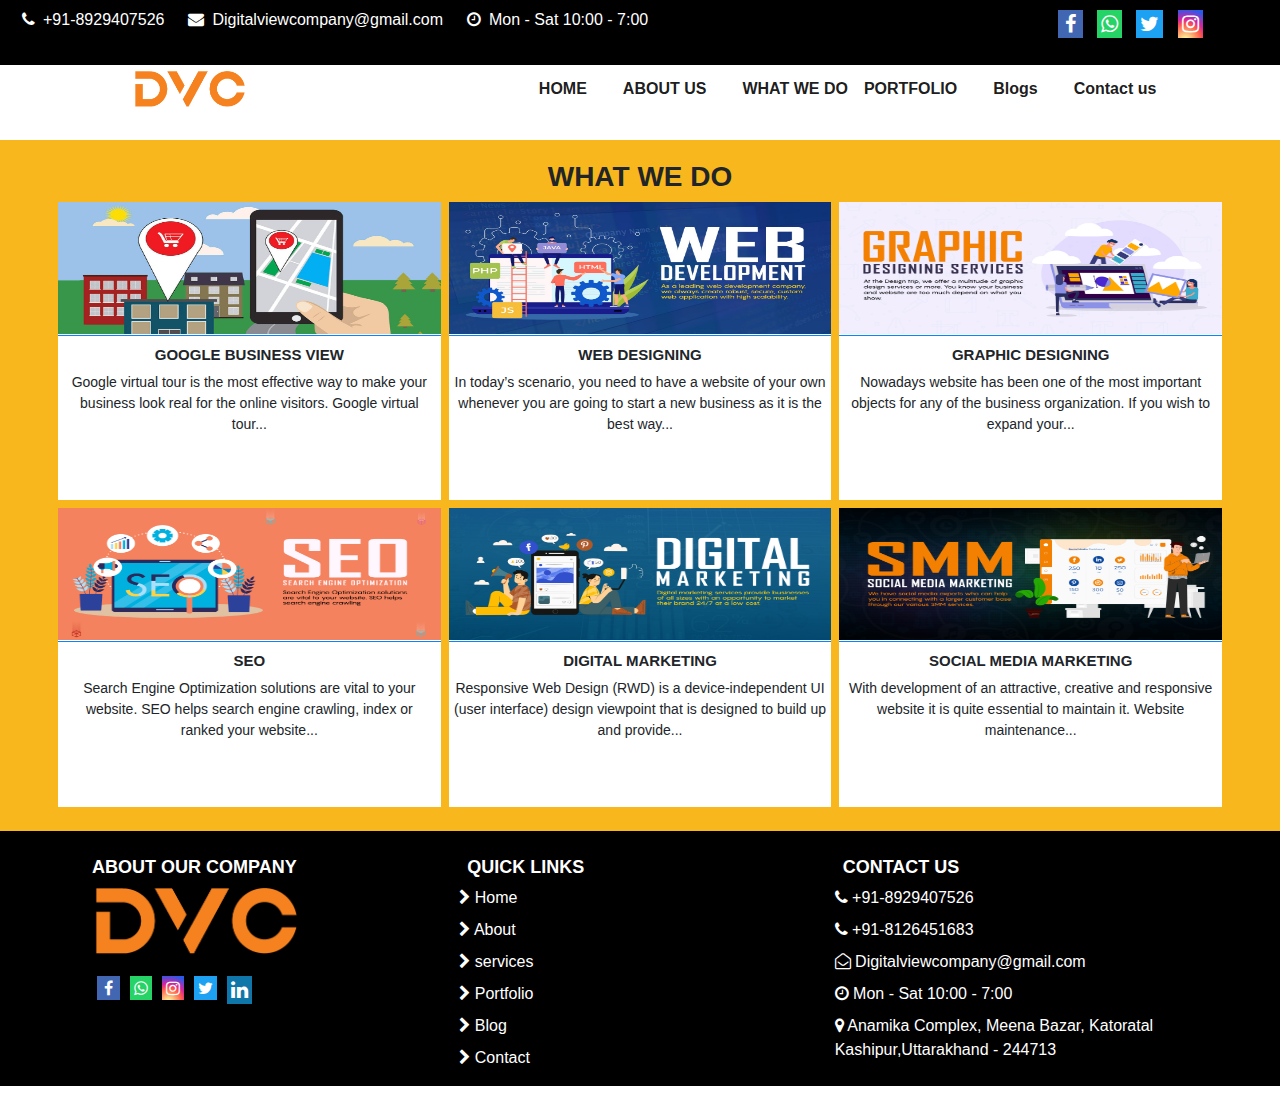
<file: what-we-do.html>
<!DOCTYPE html>
<html lang="en">

<head>
    <meta charset="UTF-8">
    <meta http-equiv="X-UA-Compatible" content="IE=edge">
    <meta name="viewport" content="width=device-width, initial-scale=1.0">
    <title>What we do</title>
    <link rel="icon" href="img\dvc-logo-1.png">
    <link rel="stylesheet" href="https://cdnjs.cloudflare.com/ajax/libs/font-awesome/4.7.0/css/font-awesome.min.css">
    <!-- <link rel="stylesheet" href="https://cdnjs.cloudflare.com/ajax/libs/font-awesome/6.0.0-beta3/css/all.min.css"> -->
    <link rel="stylesheet" href="https://unpkg.com/aos@next/dist/aos.css" />
    <link rel="stylesheet" href="css\bootstrap.css">
    <link rel="stylesheet" href="css\style.css">
    <link rel="stylesheet" href="css\style-media.css">
    <link rel="stylesheet" href="css\what-we-do.css">
</head>

<body>
    <!------------------- top contact------------------- -->
    <div class="container-fluid fixed-top pt-2 top-con">
        <div class="row d-flex">
            <div class="col contact1">
                <p>
                    <span class="pr-4"><a href=""><i class="fa fa-phone mr-2"></i>+91-8929407526</a></span>
                    <span class="pr-4"><a href=""><i class="fa fa-envelope mr-2"></i>Digitalviewcompany@gmail.com</a></span>
                    <span><a href=""><i class="fa fa-clock-o mr-2"></i>Mon - Sat 10:00 - 7:00 </a></span>
                </p>
            </div>
            <div class="col contact2">
                <p>
                    <span class="px-3"><a href=""><i class="fa fa-facebook-f"></i></a></span>
                    <span class="px-3"><a href=""><i class="fa fa-whatsapp"></i></a></span>
                    <span class="px-3"><a href=""><i class="fa fa-twitter"></i></a></span>
                    <span class="px-3"><a href=""><i class="fa fa-instagram"></i></a></span>
                    <span class="px-3"><a href=""><i class="fa fa-linkedin-in"></i></a></span>
                </p>
            </div>
        </div>
        <div class="row hidden-row">
            <p class="contact-icon">
                <span><i class="fa fa-facebook-f"></i></span>
                <span><i class="fa fa-whatsapp"></i></span>
                <span><i class="fa fa-twitter"></i></span>
                <span><i class="fa fa-instagram"></i></span>
                <span><i class="fa fa-linkedin-in"></i></span>
            </p>
        </div>
    </div>
    <!-------------- navbar ------------------------->
    <nav class="navbar fixed-top navbar-expand-lg navbar-light p-0 d-flex">
        <a class="navbar-brand" href="index.html"><img src="img\dvc-logo-1.png"></a>
        <button class="navbar-toggler" type="button" data-toggle="collapse" data-target="#navbarNavDropdown" aria-controls="navbarNavDropdown" aria-expanded="false" aria-label="Toggle navigation">
          <span class="navbar-toggler-icon"></span>
        </button>
        <div class="collapse navbar-collapse" id="navbarNavDropdown" style="width: 70%;">
            <ul class="navbar-nav">
                <li class="nav-item active navv-li">
                    <a class="nav-link" href="index.html">HOME <span class="sr-only">(current)</span></a>
                </li>
                <li class="nav-item active navv-li">
                    <a class="nav-link" href="about.html">ABOUT US</a>
                </li>
                <li class="nav-item active navv-li">
                    <a class="nav-link" href="what-we-do.html">WHAT WE DO</a>
                </li>
                <li class="nav-item active navv-lir">
                    <a class="nav-link" href="portfolio.html">PORTFOLIO</a>
                </li>
                <li class="nav-item active navv-li">
                    <a class="nav-link" href="Blogs.html">Blogs</a>
                </li>
                <li class="nav-item active navv-li">
                    <a class="nav-link" href="contactus.html">Contact us</a>
                </li>
            </ul>
        </div>
    </nav>
    <!-- ----------what we do----------------------------- -->
    <div class="container-fluid what-we-do">
        <div class="container">
            <h4>WHAT WE DO</h4>
            <div class="row what-we what-we1 gx-4 mb-3">
                <div class="col px-0">
                    <img src="img\map.jpg" alt="">
                    <h2>GOOGLE BUSINESS VIEW</h2>
                    <p>Google virtual tour is the most effective way to make your business look real for the online visitors. Google virtual tour...</p>
                </div>
                <div class="col  px-0">
                    <img src="img\IMG-20220203-WA0001.jpg" alt="">
                    <h2>WEB DESIGNING</h2>
                    <p>In today’s scenario, you need to have a website of your own whenever you are going to start a new business as it is the best way...</p>
                </div>
                <div class="col  px-0">
                    <img src="img\gd.jpg" alt="">
                    <h2>GRAPHIC DESIGNING</h2>
                    <p>Nowadays website has been one of the most important objects for any of the business organization. If you wish to expand your...

                    </p>
                </div>
            </div>
            <div class="row what-we gx-4">
                <div class="col  px-0">
                    <img src="img\seo2.jpg" alt="">
                    <h2>SEO</h2>
                    <p>Search Engine Optimization solutions are vital to your website. SEO helps search engine crawling, index or ranked your website...</p>
                </div>
                <div class="col  px-0">
                    <img src="img\dm.jpg" alt="">
                    <h2>DIGITAL MARKETING</h2>
                    <p>Responsive Web Design (RWD) is a device-independent UI (user interface) design viewpoint that is designed to build up and provide...</p>
                </div>
                <div class="col px-0">
                    <img src="img\smm.jpg" alt="">
                    <h2>SOCIAL MEDIA MARKETING</h2>
                    <p>
                        With development of an attractive, creative and responsive website it is quite essential to maintain it. Website maintenance...

                    </p>
                </div>
            </div>
        </div>
    </div>
    <!------------------------- FOOTER------------------ -->
    <div class="container-fluid foot">
        <div class="container">
            <div class="row ">
                <div class="col-md-4 fabout">
                    <h6>ABOUT OUR COMPANY</h6>
                    <img src="img\dvc-logo-1.png" width="90%">
                    <div class="social-icons">
                        <a href="#"> <i class="fa fa-facebook-f"></i></a>
                        <a href="#"> <i class="fa fa-whatsapp"></i></a>
                        <a href="#"> <i class="fa fa-instagram"></i></a>
                        <a href="#"> <i class="fa fa-twitter"></i></a>
                        <a href="#"> <i class="fa fa-linkedin"></i></a>
                    </div>
                    <!-- <div class="row d-flex">
                        <div class="col">
                            <a href="#"> <i class="fa fa-facebook-f"></i></a>
                        </div>
                        <div class="col">
                            <a href="#"> <i class="fa fa-whatsapp"></i></a>
                        </div>
                        <div class="col">
                            <a href="#"> <i class="fa fa-instagram"></i>
                            </a>
                        </div>
                        <div class="col">
                            <a href="#"> <i class="fa fa-twitter"></i>
                            </a>
                        </div>
                        <div class="col">
                            <a href="#"> <i class="fa fa-linkedin"></i>
                            </a>
                        </div>
                    </div> -->
                </div>
                <div class="col-md-4 fabout">
                    <h6>QUICK LINKS</h6>
                    <div class="row"><a href="#"><i class="fa fa-chevron-right"></i> Home</a></div>
                    <div class="row"><a href="#"><i class="fa fa-chevron-right"></i> About</a></div>
                    <div class="row"><a href="#"><i class="fa fa-chevron-right"></i> services</a></div>
                    <div class="row"><a href="#"><i class="fa fa-chevron-right"></i> Portfolio</a></div>
                    <div class="row"> <a href="#"><i class="fa fa-chevron-right"></i> Blog</a></div>
                    <div class="row"> <a href="#"><i class="fa fa-chevron-right"></i> Contact</a></div>

                </div>
                <div class="col-md-4 fabout">
                    <h6>CONTACT US</h6>
                    <div class="row">
                        <a href="#"><i class="fa fa-phone"></i> +91-8929407526</a>
                    </div>
                    <div class="row">
                        <a href="#"><i class="fa fa-phone"></i> +91-8126451683</a>
                    </div>
                    <div class="row">
                        <a href="#"><i class="fa fa-envelope-open-o"></i> Digitalviewcompany@gmail.com</a>
                    </div>
                    <div class="row">
                        <a href="#"><i class="fa fa-clock-o"></i> Mon - Sat 10:00 - 7:00</a>
                    </div>
                    <div class="row">
                        <a href="#"><i class="fa fa-map-marker"></i> Anamika Complex, Meena Bazar, Katoratal Kashipur,Uttarakhand - 244713</a>
                    </div>
                </div>
                <!-- <div class="col-md-3 fabout">
                    <h6>HELP DESK</h6>
                    <img src="img\QR.jpg" alt="">
                </div> -->
            </div>
        </div>
    </div>
</body>
<script src="js\jquery.js"></script>
<script src="js\bootstrap.js"></script>
<script src="js\main.js"></script>

</html>
</file>
